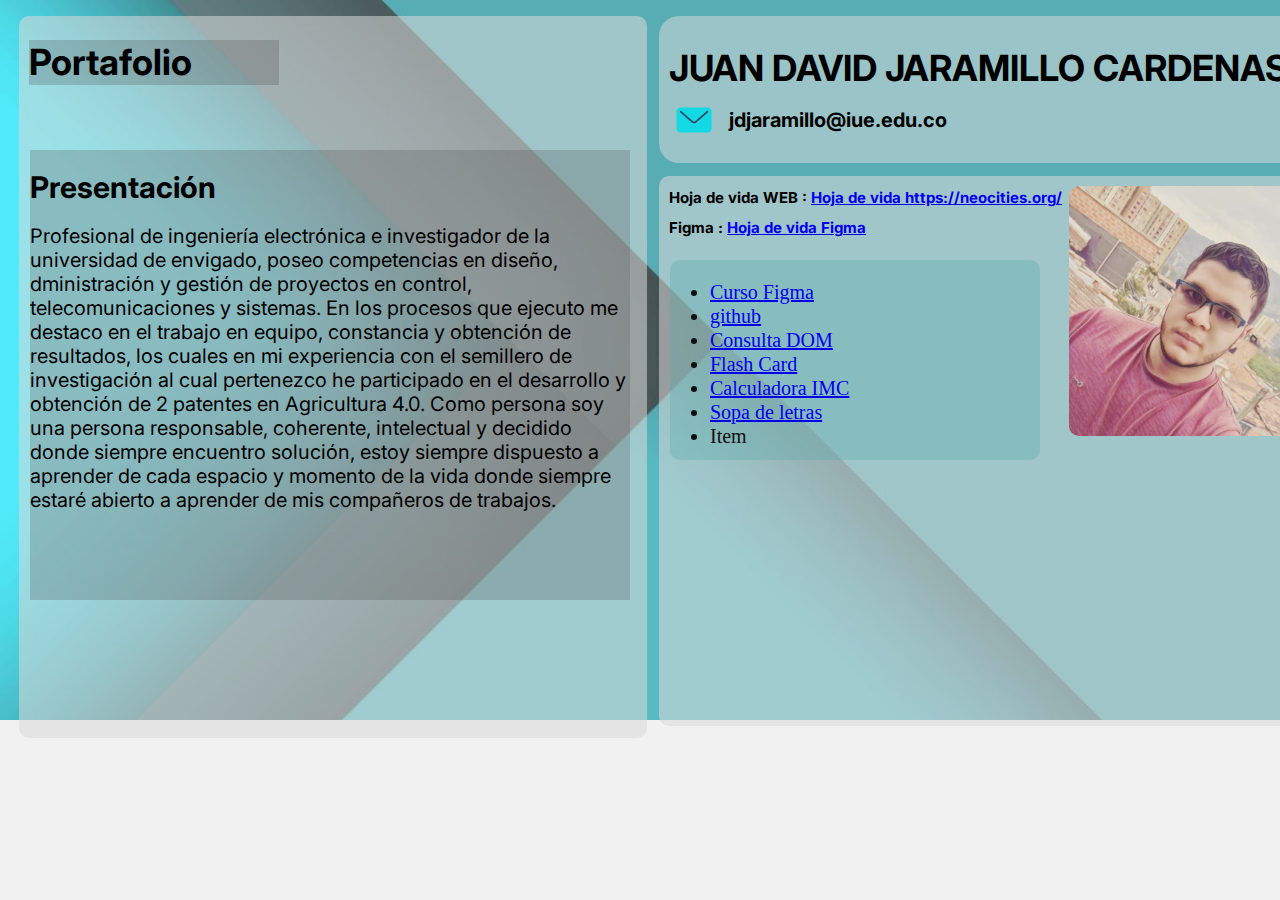
<file: Portafolio/index.html>
<!DOCTYPE html>
<html lang="es">
<head>
    <meta charset="UTF-8">
    <meta http-equiv="X-UA-Compatible" content="IE=edge">
    <meta name="viewport" content="width=device-width, initial-scale=1.0">
    <title>Portafolio programacion WEB</title>
    <link href="https://fonts.googleapis.com/css?family=Inter&display=swap" rel="stylesheet">
    <link rel="stylesheet" href="miestilo.css">

    <style></style>

</head>


<body>
    <header>
    <div class=e1_6><div  class="e1_3"></div>    
    <h2 class="name">JUAN DAVID JARAMILLO CARDENAS</h2>    
    <h2 class="email">jdjaramillo@iue.edu.co</h2> 
    <div  class="e1_12"></div>
    <div class=e1_23><div  class="e1_20"></div>   
    <h1 class="portafolio">Portafolio</h1>
    <div class=e1_24><div  class="e1_25"></div>   
    <div  class="e1_13"></div>    
    <h2 class="figma">Figma : <a href="https://www.figma.com/file/i66M0SvWdEKNmikKshBYuY/Untitled?node-id=2%3A2&t=QL0IXi4TgxvlBrW2-1" target="_blank"> Hoja de vida Figma</a> </h2>
    <h2 class="hoja_vida">Hoja de vida WEB : <a href="https://juan-jaramillo.neocities.org/hoja_de_vida/" target="_blank"> Hoja de vida https://neocities.org/</a></h2>
    
    <!-- _blank e spara abrir una nueva pestaña cuando den clip en el linl-->
    <!--<h2>Link de yootube: <a href="https://www.youtube.com/" target="_blank">youtube</a></h2>   --> 
    <!--<h2>Link de GPT <a href="https://chat.openai.com/chat" target="_blank">GPT</a></h2>-->
    </header>
    <section>
        <articule class="link_articule">
            <ul class="list">
                <li> <a href="https://www.youtube.com/watch?v=FoCNedUiVqU" target="_blank"> Curso Figma </a> </li>
                <li> <a href="https://github.com/Juandavid286289/WEB.git" target="_blank"> github </a></li>
                <li> <a href="https://juan-jaramillo.neocities.org/Consulta_1/" target="_blank"> Consulta DOM </a></li>
                <li><a  href="https://juan-jaramillo.neocities.org/Flash/" target="_blank"> Flash Card </a></li>
                <li><a  href="https://juan-jaramillo.neocities.org/Calculadora_IMC/" target="_blank"> Calculadora IMC </a></li>
                <li><a  href="https://juan-jaramillo.neocities.org/SopadeLetras/" target="_blank"> Sopa de letras </a></li>
                <li>Item</li>
            </ul>
        </articule>
        
    </section>
    <section class="presentacion">
        <h2>Presentación</h2>
        <p>
            Profesional de ingeniería electrónica e investigador de la universidad de envigado, poseo competencias en diseño,  dministración y gestión de proyectos en control, telecomunicaciones y sistemas. En los procesos que ejecuto me destaco en el trabajo en equipo, constancia y obtención de resultados, los cuales en mi experiencia con el semillero de investigación al cual pertenezco he participado en el desarrollo y obtención de 2 patentes en Agricultura 4.0. Como persona soy una persona responsable, coherente, intelectual y decidido donde siempre encuentro solución, estoy siempre dispuesto a aprender de cada espacio y momento de la vida donde siempre estaré abierto a aprender de mis compañeros de trabajos.
    </section>

</body>


</html>
</file>
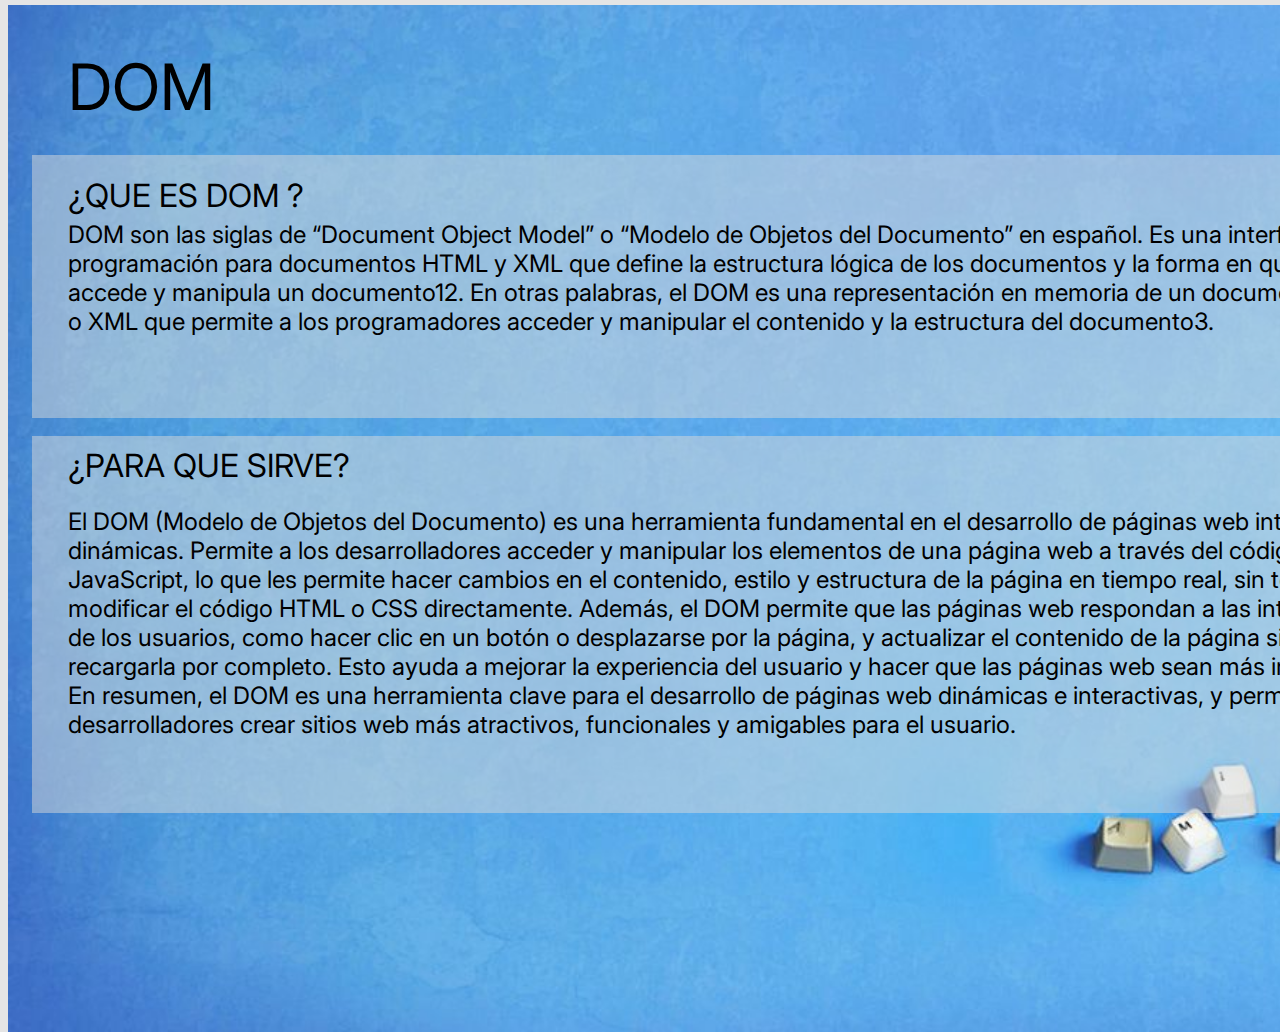
<file: Portafolio/Consulta_1/index.html>
<html lang="en">
          <head>
            <meta charset="utf-8">
          
            <title>Html Generated</title>
            <meta name="description" content="Figma htmlGenerator">
            <meta name="author" content="htmlGenerator">
            <link href="https://fonts.googleapis.com/css?family=Inter&display=swap" rel="stylesheet">

            <link rel="stylesheet" href="styles.css">
            
            <style>
              /*
                Figma Background for illustrative/preview purposes only.
                You can remove this style tag with no consequence
              */
              body {background: #E5E5E5; }
            </style>
          
          </head>
          
          <body>
            <div class=e1_2><div  class="e1_14"></div><div  class="e1_11"></div><div  class="e1_12"></div><span  class="e1_3">DOM</span><span  class="e1_4">¿QUE ES DOM ?</span><span  class="e1_8">DOM son las siglas de “Document Object Model” o “Modelo de Objetos del Documento” en español. Es una interfaz de programación para documentos HTML y XML que define la estructura lógica de los documentos y la forma en que se accede y manipula un documento12. En otras palabras, el DOM es una representación en memoria de un documento HTML o XML que permite a los programadores acceder y manipular el contenido y la estructura del documento3.</span><span  class="e1_9">¿PARA QUE SIRVE?</span><span  class="e1_10">El DOM (Modelo de Objetos del Documento) es una herramienta fundamental en el desarrollo de páginas web interactivas y dinámicas.
Permite a los desarrolladores acceder y manipular los elementos de una página web a través del código JavaScript, lo que les permite hacer cambios en el contenido, estilo y estructura de la página en tiempo real, sin tener que modificar el código HTML o CSS directamente.
Además, el DOM permite que las páginas web respondan a las interacciones de los usuarios, como hacer clic en un botón o desplazarse por la página, y actualizar el contenido de la página sin tener que recargarla por completo. Esto ayuda a mejorar la experiencia del usuario y hacer que las páginas web sean más interactivas.
En resumen, el DOM es una herramienta clave para el desarrollo de páginas web dinámicas e interactivas, y permite a los desarrolladores crear sitios web más atractivos, funcionales y amigables para el usuario.</span></div>
          </body>
          </html>
</file>
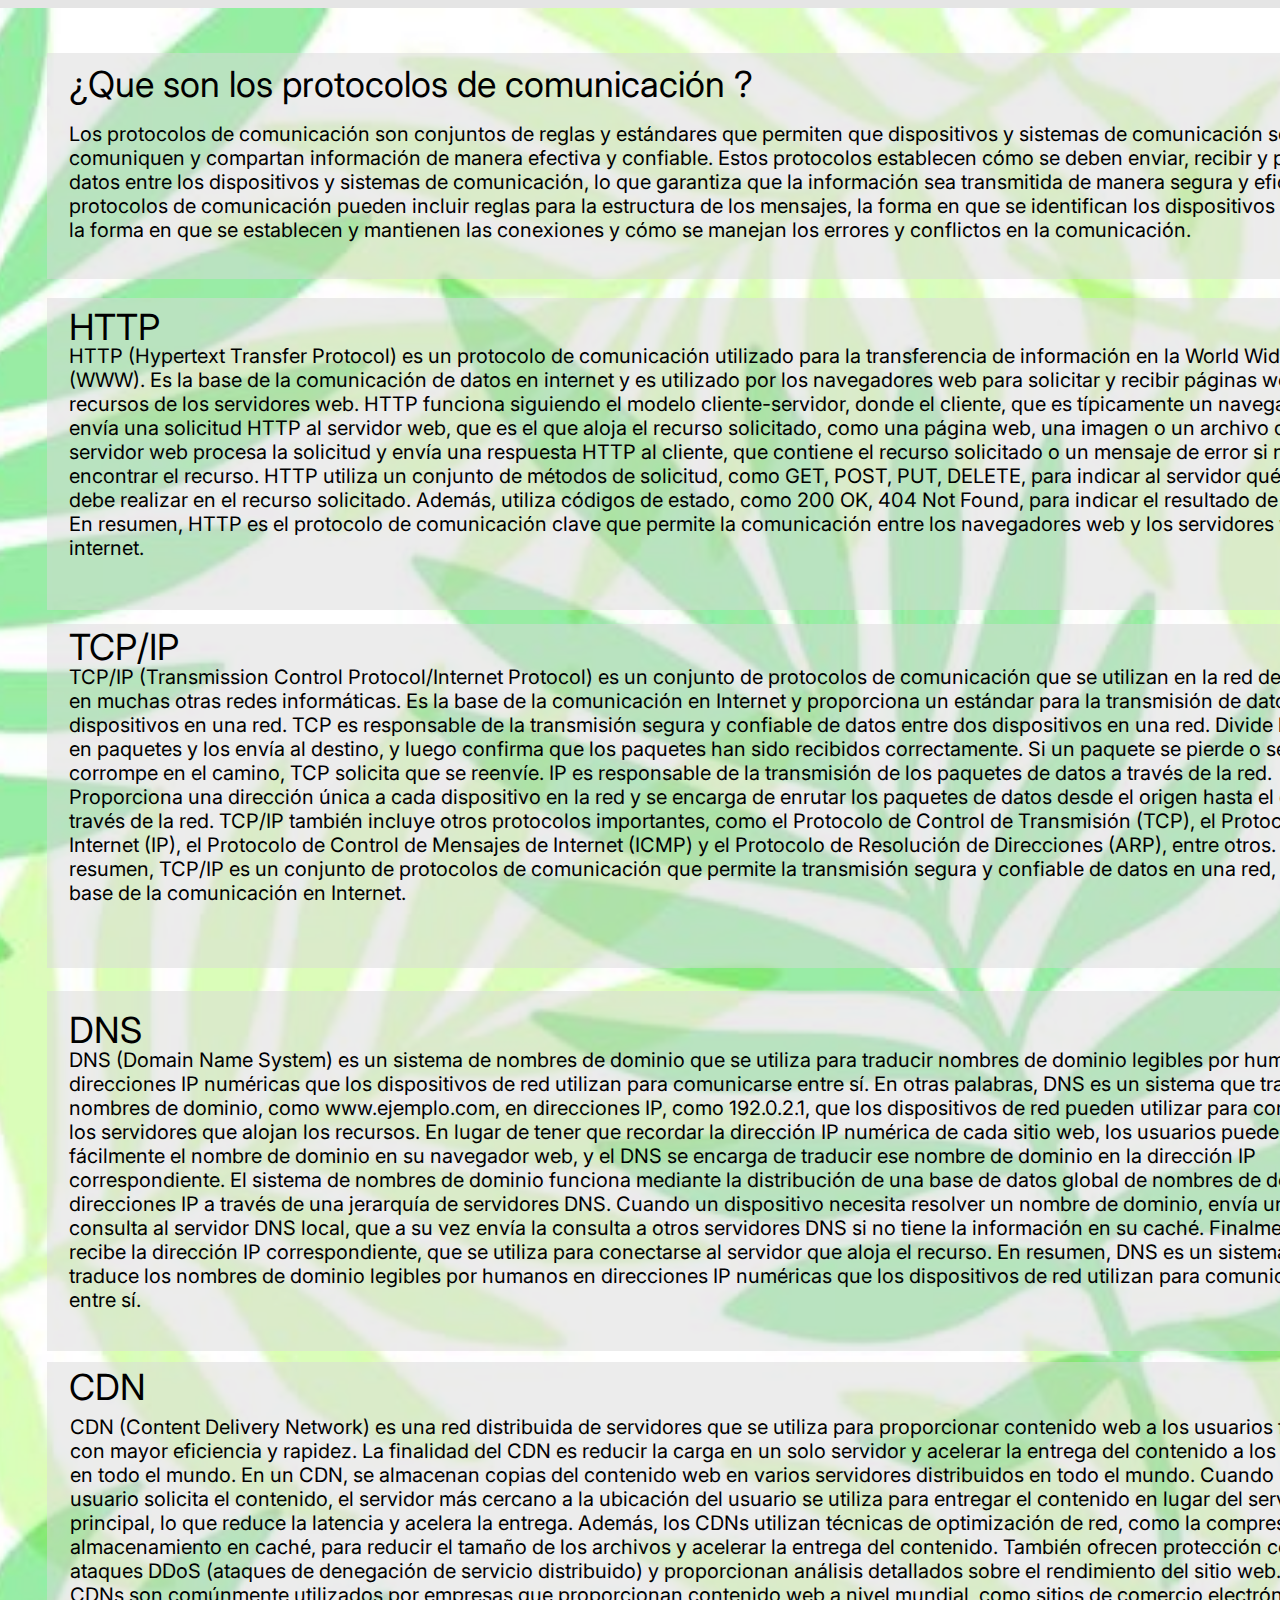
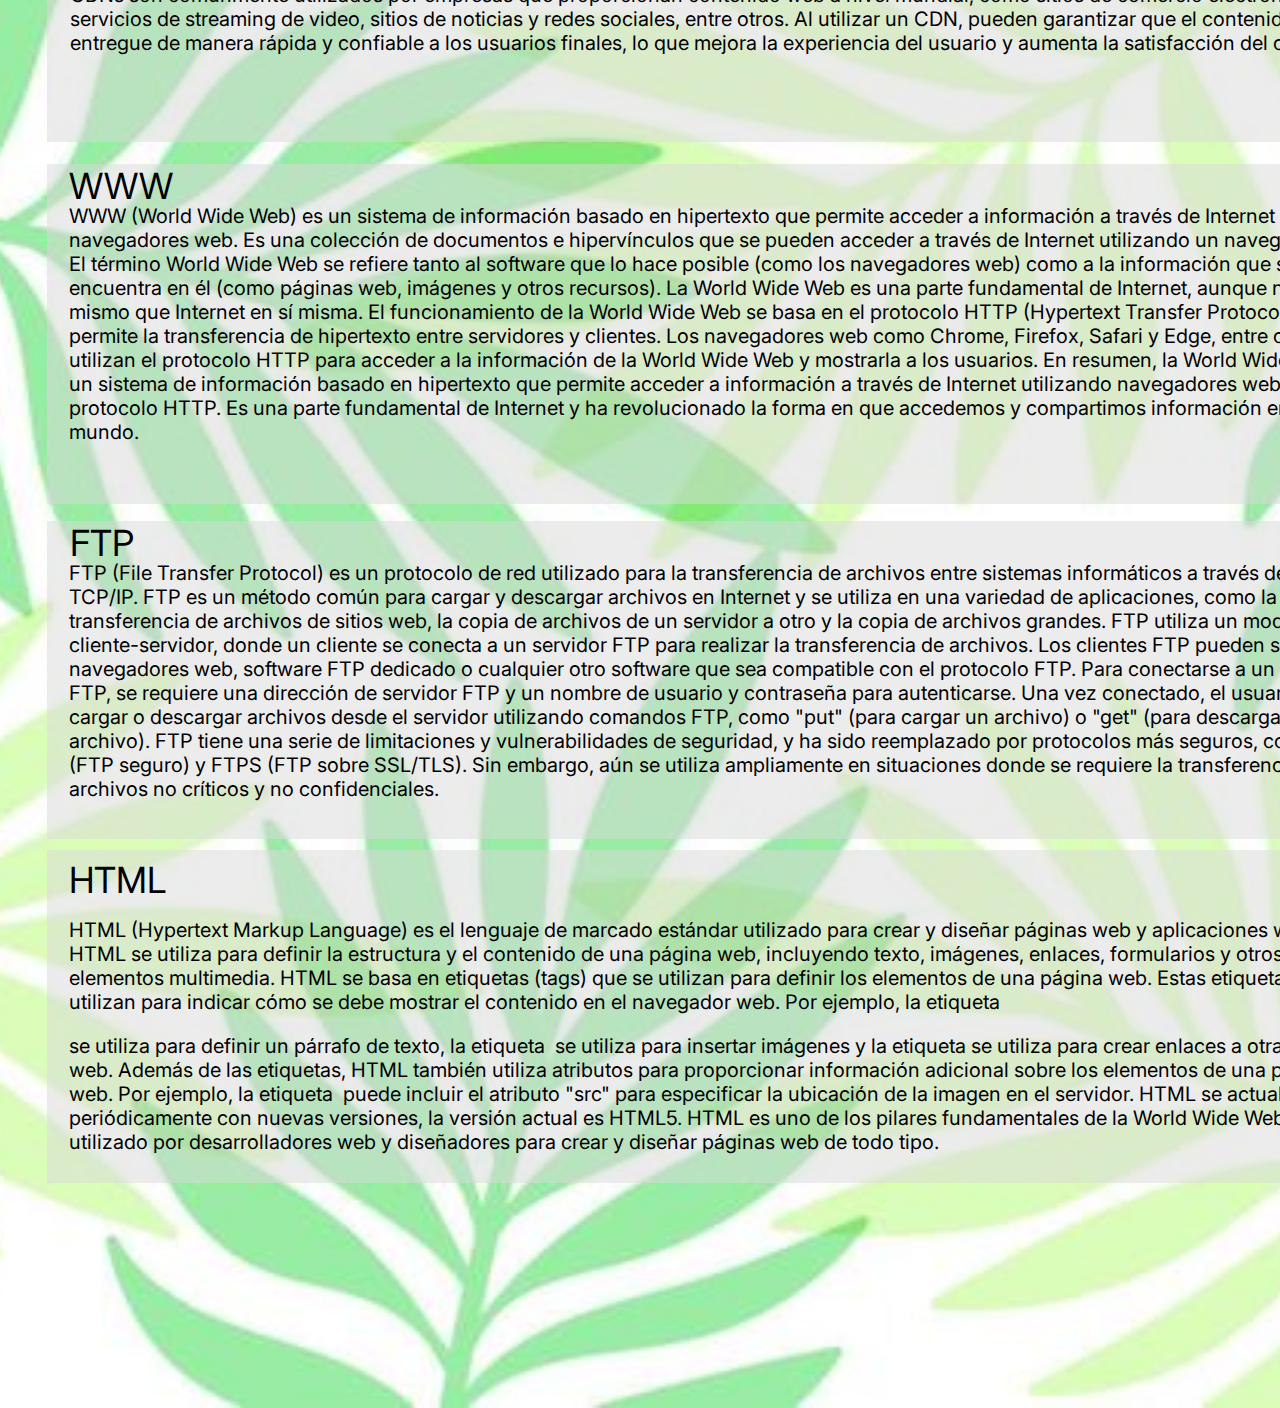
<file: Portafolio/Consulta_2/index.html>
<html lang="en">
          <head>
            <meta charset="utf-8">
          
            <title>Html Generated</title>
            <meta name="description" content="Figma htmlGenerator">
            <meta name="author" content="htmlGenerator">
            <link href="https://fonts.googleapis.com/css?family=Inter&display=swap" rel="stylesheet">

            <link rel="stylesheet" href="styles.css">
            
            <style>
              /*
                Figma Background for illustrative/preview purposes only.
                You can remove this style tag with no consequence
              */
              body {background: #E5E5E5; }
            </style>
          
          </head>
          
          <body>
            <div class=e1_2><div  class="e1_43"></div><div  class="e1_32"></div><div  class="e1_33"></div><div  class="e1_34"></div><div  class="e1_35"></div><div  class="e1_36"></div><div  class="e1_37"></div><div  class="e1_38"></div><div  class="e1_39"></div><div class=e1_23><div class=e1_24><span  class="e1_4">¿Que son los protocolos de comunicación ?</span><span  class="e1_5">Los protocolos de comunicación son conjuntos de reglas y estándares que permiten que dispositivos y sistemas de comunicación se comuniquen y compartan información de manera efectiva y confiable. Estos protocolos establecen cómo se deben enviar, recibir y procesar los datos entre los dispositivos y sistemas de comunicación, lo que garantiza que la información sea transmitida de manera segura y eficiente.
Los protocolos de comunicación pueden incluir reglas para la estructura de los mensajes, la forma en que se identifican los dispositivos y sistemas, la forma en que se establecen y mantienen las conexiones y cómo se manejan los errores y conflictos en la comunicación.</span></div><div class=e1_25><span  class="e1_8">HTTP</span><span  class="e1_9">HTTP (Hypertext Transfer Protocol) es un protocolo de comunicación utilizado para la transferencia de información en la World Wide Web (WWW). Es la base de la comunicación de datos en internet y es utilizado por los navegadores web para solicitar y recibir páginas web y otros recursos de los servidores web.
HTTP funciona siguiendo el modelo cliente-servidor, donde el cliente, que es típicamente un navegador web, envía una solicitud HTTP al servidor web, que es el que aloja el recurso solicitado, como una página web, una imagen o un archivo de audio. El servidor web procesa la solicitud y envía una respuesta HTTP al cliente, que contiene el recurso solicitado o un mensaje de error si no puede encontrar el recurso.
HTTP utiliza un conjunto de métodos de solicitud, como GET, POST, PUT, DELETE, para indicar al servidor qué acción se debe realizar en el recurso solicitado. Además, utiliza códigos de estado, como 200 OK, 404 Not Found, para indicar el resultado de la solicitud.
En resumen, HTTP es el protocolo de comunicación clave que permite la comunicación entre los navegadores web y los servidores web en internet.</span></div><div class=e1_26><span  class="e1_10">TCP/IP</span><span  class="e1_11">TCP/IP (Transmission Control Protocol/Internet Protocol) es un conjunto de protocolos de comunicación que se utilizan en la red de Internet y en muchas otras redes informáticas. Es la base de la comunicación en Internet y proporciona un estándar para la transmisión de datos entre dispositivos en una red.
TCP es responsable de la transmisión segura y confiable de datos entre dos dispositivos en una red. Divide los datos en paquetes y los envía al destino, y luego confirma que los paquetes han sido recibidos correctamente. Si un paquete se pierde o se corrompe en el camino, TCP solicita que se reenvíe.
IP es responsable de la transmisión de los paquetes de datos a través de la red. Proporciona una dirección única a cada dispositivo en la red y se encarga de enrutar los paquetes de datos desde el origen hasta el destino a través de la red.
TCP/IP también incluye otros protocolos importantes, como el Protocolo de Control de Transmisión (TCP), el Protocolo de Internet (IP), el Protocolo de Control de Mensajes de Internet (ICMP) y el Protocolo de Resolución de Direcciones (ARP), entre otros.
En resumen, TCP/IP es un conjunto de protocolos de comunicación que permite la transmisión segura y confiable de datos en una red, y es la base de la comunicación en Internet.</span></div><div class=e1_27><span  class="e1_12">DNS</span><span  class="e1_13">DNS (Domain Name System) es un sistema de nombres de dominio que se utiliza para traducir nombres de dominio legibles por humanos en direcciones IP numéricas que los dispositivos de red utilizan para comunicarse entre sí. En otras palabras, DNS es un sistema que traduce los nombres de dominio, como www.ejemplo.com, en direcciones IP, como 192.0.2.1, que los dispositivos de red pueden utilizar para conectarse a los servidores que alojan los recursos.
En lugar de tener que recordar la dirección IP numérica de cada sitio web, los usuarios pueden ingresar fácilmente el nombre de dominio en su navegador web, y el DNS se encarga de traducir ese nombre de dominio en la dirección IP correspondiente.
El sistema de nombres de dominio funciona mediante la distribución de una base de datos global de nombres de dominio y direcciones IP a través de una jerarquía de servidores DNS. Cuando un dispositivo necesita resolver un nombre de dominio, envía una consulta al servidor DNS local, que a su vez envía la consulta a otros servidores DNS si no tiene la información en su caché. Finalmente, se recibe la dirección IP correspondiente, que se utiliza para conectarse al servidor que aloja el recurso.
En resumen, DNS es un sistema que traduce los nombres de dominio legibles por humanos en direcciones IP numéricas que los dispositivos de red utilizan para comunicarse entre sí.</span></div><div class=e1_28><span  class="e1_14">CDN</span><span  class="e1_15">CDN (Content Delivery Network) es una red distribuida de servidores que se utiliza para proporcionar contenido web a los usuarios finales con mayor eficiencia y rapidez. La finalidad del CDN es reducir la carga en un solo servidor y acelerar la entrega del contenido a los usuarios en todo el mundo.
En un CDN, se almacenan copias del contenido web en varios servidores distribuidos en todo el mundo. Cuando un usuario solicita el contenido, el servidor más cercano a la ubicación del usuario se utiliza para entregar el contenido en lugar del servidor principal, lo que reduce la latencia y acelera la entrega.
Además, los CDNs utilizan técnicas de optimización de red, como la compresión y el almacenamiento en caché, para reducir el tamaño de los archivos y acelerar la entrega del contenido. También ofrecen protección contra ataques DDoS (ataques de denegación de servicio distribuido) y proporcionan análisis detallados sobre el rendimiento del sitio web.
Los CDNs son comúnmente utilizados por empresas que proporcionan contenido web a nivel mundial, como sitios de comercio electrónico, servicios de streaming de video, sitios de noticias y redes sociales, entre otros. Al utilizar un CDN, pueden garantizar que el contenido se entregue de manera rápida y confiable a los usuarios finales, lo que mejora la experiencia del usuario y aumenta la satisfacción del cliente.</span></div><div class=e1_29><span  class="e1_16">WWW</span><span  class="e1_17">WWW (World Wide Web) es un sistema de información basado en hipertexto que permite acceder a información a través de Internet utilizando navegadores web. Es una colección de documentos e hipervínculos que se pueden acceder a través de Internet utilizando un navegador web.
El término World Wide Web se refiere tanto al software que lo hace posible (como los navegadores web) como a la información que se encuentra en él (como páginas web, imágenes y otros recursos). La World Wide Web es una parte fundamental de Internet, aunque no es lo mismo que Internet en sí misma.
El funcionamiento de la World Wide Web se basa en el protocolo HTTP (Hypertext Transfer Protocol), que permite la transferencia de hipertexto entre servidores y clientes. Los navegadores web como Chrome, Firefox, Safari y Edge, entre otros, utilizan el protocolo HTTP para acceder a la información de la World Wide Web y mostrarla a los usuarios.
En resumen, la World Wide Web es un sistema de información basado en hipertexto que permite acceder a información a través de Internet utilizando navegadores web y el protocolo HTTP. Es una parte fundamental de Internet y ha revolucionado la forma en que accedemos y compartimos información en todo el mundo.</span></div><div class=e1_30><span  class="e1_18">FTP</span><span  class="e1_19">FTP (File Transfer Protocol) es un protocolo de red utilizado para la transferencia de archivos entre sistemas informáticos a través de una red TCP/IP. FTP es un método común para cargar y descargar archivos en Internet y se utiliza en una variedad de aplicaciones, como la transferencia de archivos de sitios web, la copia de archivos de un servidor a otro y la copia de archivos grandes.
FTP utiliza un modelo cliente-servidor, donde un cliente se conecta a un servidor FTP para realizar la transferencia de archivos. Los clientes FTP pueden ser navegadores web, software FTP dedicado o cualquier otro software que sea compatible con el protocolo FTP.
Para conectarse a un servidor FTP, se requiere una dirección de servidor FTP y un nombre de usuario y contraseña para autenticarse. Una vez conectado, el usuario puede cargar o descargar archivos desde el servidor utilizando comandos FTP, como "put" (para cargar un archivo) o "get" (para descargar un archivo).
FTP tiene una serie de limitaciones y vulnerabilidades de seguridad, y ha sido reemplazado por protocolos más seguros, como SFTP (FTP seguro) y FTPS (FTP sobre SSL/TLS). Sin embargo, aún se utiliza ampliamente en situaciones donde se requiere la transferencia de archivos no críticos y no confidenciales.</span></div><div class=e1_31><span  class="e1_20">HTML</span><span  class="e1_21">HTML (Hypertext Markup Language) es el lenguaje de marcado estándar utilizado para crear y diseñar páginas web y aplicaciones web. HTML se utiliza para definir la estructura y el contenido de una página web, incluyendo texto, imágenes, enlaces, formularios y otros elementos multimedia.
HTML se basa en etiquetas (tags) que se utilizan para definir los elementos de una página web. Estas etiquetas se utilizan para indicar cómo se debe mostrar el contenido en el navegador web. Por ejemplo, la etiqueta <p> se utiliza para definir un párrafo de texto, la etiqueta <img> se utiliza para insertar imágenes y la etiqueta <a> se utiliza para crear enlaces a otras páginas web.
Además de las etiquetas, HTML también utiliza atributos para proporcionar información adicional sobre los elementos de una página web. Por ejemplo, la etiqueta <img> puede incluir el atributo "src" para especificar la ubicación de la imagen en el servidor.
HTML se actualiza periódicamente con nuevas versiones, la versión actual es HTML5. HTML es uno de los pilares fundamentales de la World Wide Web y es utilizado por desarrolladores web y diseñadores para crear y diseñar páginas web de todo tipo.</span></div></div></div>
          </body>
          </html>
</file>
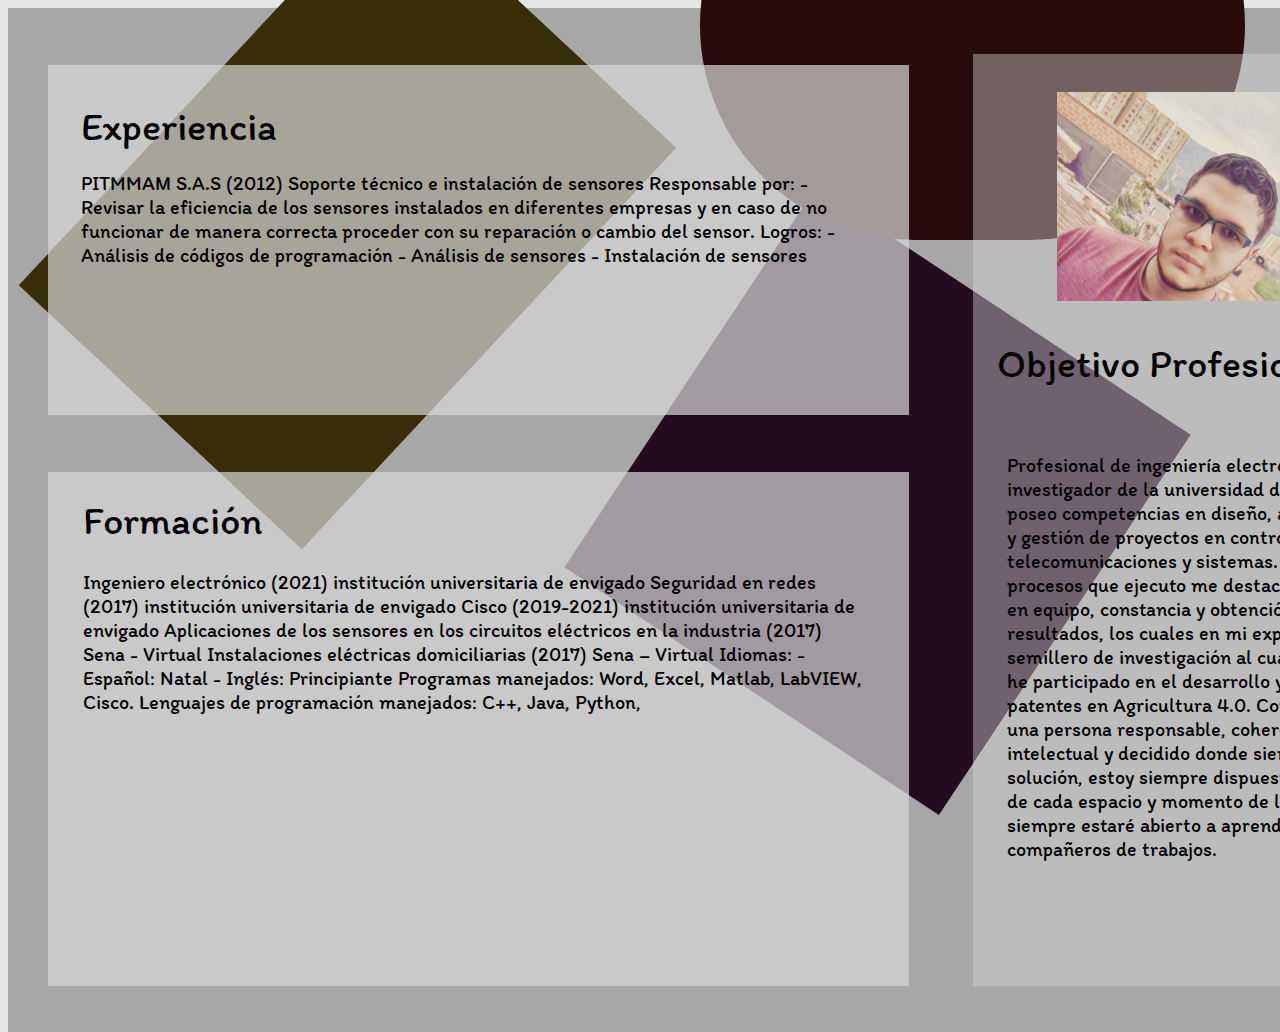
<file: Portafolio/hoja_de_vida/index.html>
<html lang="es">

<head>
  <meta charset="utf-8">

  <title>Html Generated</title>
  <meta name="description" content="Figma htmlGenerator">
  <meta name="author" content="htmlGenerator">
  <link href="https://fonts.googleapis.com/css?family=Itim&display=swap" rel="stylesheet">

  <link rel="stylesheet" href="styles.css">

  <style>
    /*
                Figma Background for illustrative/preview purposes only.
                You can remove this style tag with no consequence
              */
    body {
      background: #E5E5E5;
    }
  </style>

</head>

<body>
  <div class=e2_2>
    <div class="e4_15"></div>
    <div class="e4_12"></div>
    <div class="e4_16"></div>
    <div class=e2_6>
      <div class="e2_3"></div><span class="e2_4">Objetivo Profesional</span><span class="e2_5">Profesional de ingeniería
        electrónica e investigador de la universidad de envigado, poseo
        competencias en diseño, administración y gestión de proyectos en control, telecomunicaciones y
        sistemas. En los procesos que ejecuto me destaco en el trabajo en equipo, constancia y
        obtención de resultados, los cuales en mi experiencia con el semillero de investigación al cual
        pertenezco he participado en el desarrollo y obtención de 2 patentes en Agricultura 4.0.
        Como persona soy una persona responsable, coherente, intelectual y decidido donde siempre
        encuentro solución, estoy siempre dispuesto a aprender de cada espacio y momento de la vida
        donde siempre estaré abierto a aprender de mis compañeros de trabajos.</span>
      <div class="e2_7"></div>
    </div>
    <div class=e4_7>
      <div class="e4_2"></div><span class="e4_4">Experiencia</span><span class="e4_5">PITMMAM S.A.S (2012)
        Soporte técnico e instalación de sensores
        Responsable por:
        - Revisar la eficiencia de los sensores instalados en diferentes empresas y en caso de
        no funcionar de manera correcta proceder con su reparación o cambio del sensor.
        Logros:
        - Análisis de códigos de programación
        - Análisis de sensores
        - Instalación de sensores</span>
    </div>
    <div class=e4_11>
      <div class="e4_6"></div><span class="e4_8">Formación</span><span class="e4_10">Ingeniero electrónico (2021)
        institución universitaria de envigado
        Seguridad en redes (2017)
        institución universitaria de envigado
        Cisco (2019-2021)
        institución universitaria de envigado
        Aplicaciones de los sensores en los circuitos eléctricos en la industria (2017)
        Sena - Virtual
        Instalaciones eléctricas domiciliarias (2017)
        Sena – Virtual

        Idiomas:
        - Español: Natal
        - Inglés: Principiante
        Programas manejados: Word, Excel, Matlab, LabVIEW, Cisco.
        Lenguajes de programación manejados: C++, Java, Python,</span>
    </div>
  </div>
</body>

</html>
</file>
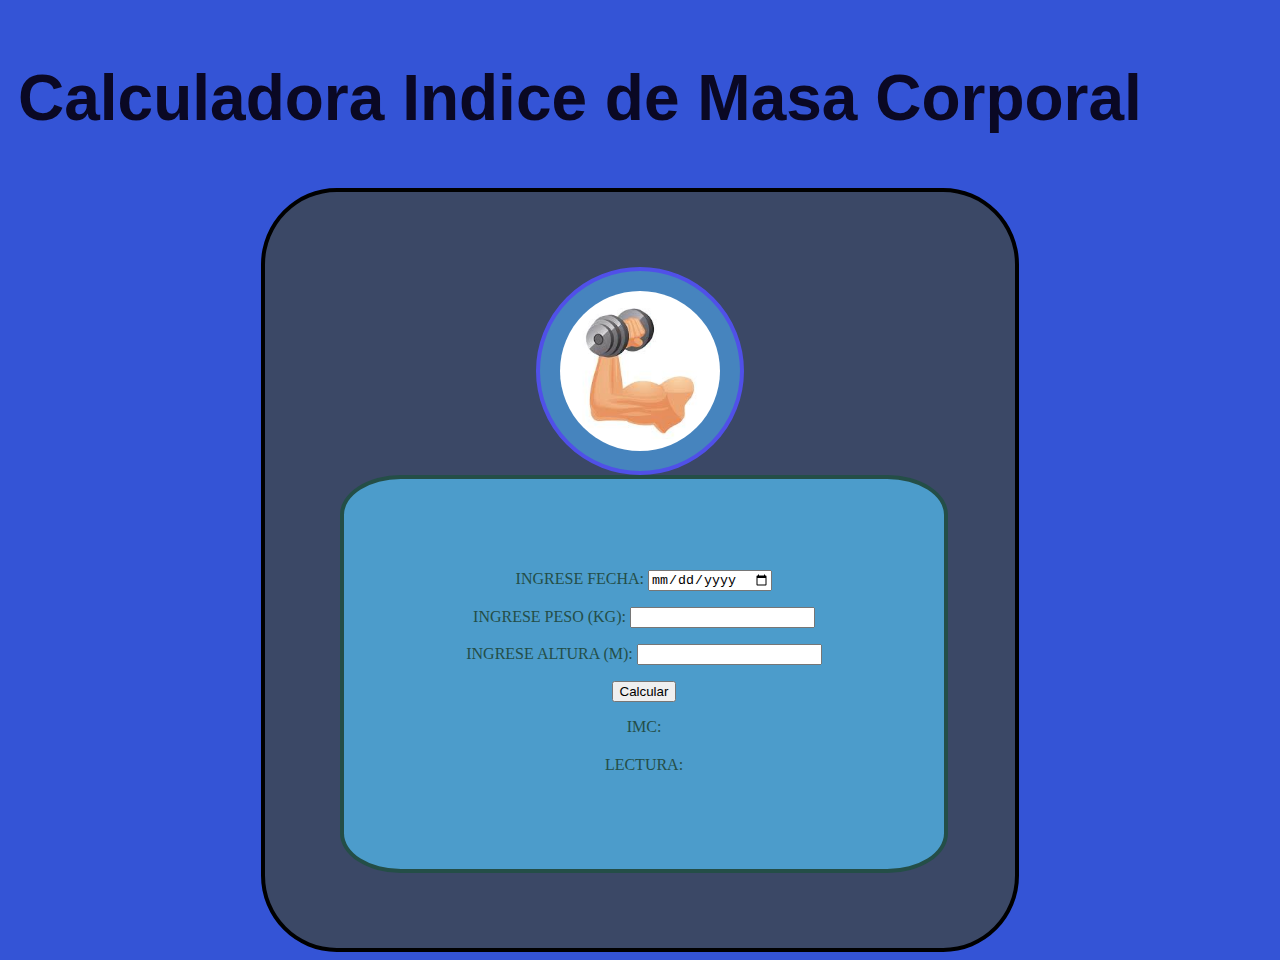
<file: Portafolio/Calculadora IMC/Index_Imc.html>
<!DOCTYPE html>
<html lang="es">
  <head>
    <meta charset="UTF-8" />
    <meta http-equiv="X-UA-Compatible" content="IE=edge" />
    <meta name="viewport" content="width=device-width, initial-scale=1.0" />
    
    <link rel="stylesheet" href="Calculadora.css" />
    <span class="span"><h1>Calculadora Indice de Masa Corporal</h1></span>
  </head>
  
    
  <body>
    <div class="contenedor">
      
    <img class="imagen"
      src="[data-uri]"
      alt="iconoimc"
    />
<div class="inputs">
    
    <p>Ingrese Fecha: <input type="date" id="fecha" /></p>
    <p>Ingrese peso (kg): <input type="text" id="kg" /></p>
    <p>Ingrese Altura (m): <input type="text" id="m" /></p>
    <button id="calcula">Calcular</button>
    <p>IMC: <h2 id="imc"></h2></p>
    <p>Lectura: <h2 id="lectura"></h2></p>
</div>
</div>

    <script type="text/javascript">
      calc = document.getElementById("calcula");
      kg = document.getElementById("kg");
      m = document.getElementById("m");
      imc = document.getElementById("imc");
      lectura = document.getElementById("lectura");

      calc.onclick = function () {
        if (kg.value != "" && m.value != "") {
          imcx = kg.value / (m.value * m.value);
          imc.innerHTML = imcx;
          console.log(imcx);

          if (imcx < 18.5) {
            lectura.innerHTML =
              "Su Peso Es inferior al normal Consulte a su nutricionista";
          } else if (imcx >= 18.5 && imcx <= 24.9) {
            lectura.innerHTML = " Su Es Peso Normal";
          } else if (imcx >= 25 && imcx <= 29.9) {
            lectura.innerHTML =
              "Peso Superior al Normal regula tu alimentación";
          } else if (imcx >= 30 && imcx <= 39.9) {
            lectura.innerHTML = "Obesidad Consulte a su nutricionista";
          } else if (imcx > 40) {
            lectura.innerHTML = "Extrema Obesidad Consulte a su nutricionista";
          }
        } else {
          alert("Señor Usuario Debes ingresar tu peso en kg y su altura en m.");
        }
      };
    </script>
  </body>
</html>
</file>
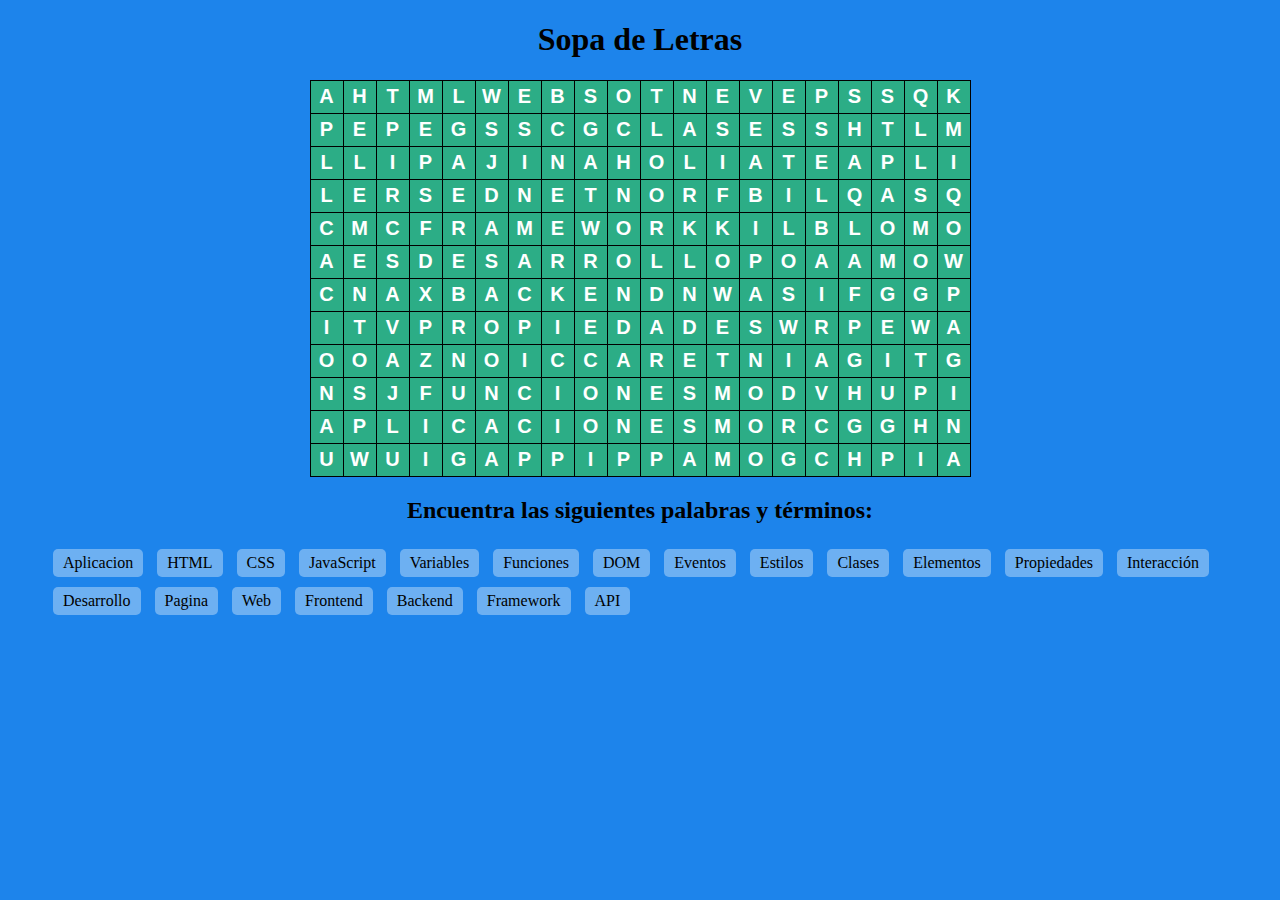
<file: Portafolio/SopadeLetras/sopaletras.html>
<!DOCTYPE html>
<html lang="es">
  <head>
    <meta charset="UTF-8"/>
    <meta http-equiv="X-UA-Compstible" content="IE=edge"/>
    <meta name="viewport" content="width=device.width, initial-scal">
    <title>Sopa de Letras</title>
    <link rel="stylesheet" href="sopaletras.css">
    <style>
      table {
        border-collapse: collapse;
      }
      
      td {
        width: 30px;
        height: 30px;
        border: 1px solid #000;
        text-align: center;
        font-weight: bold;
        font-family: Arial, sans-serif;
      }
    </style>
  </head>
  <body class="fondo">
    <h1>Sopa de Letras</h1>
    
    <table class="sopa">
      <tr>
        <td class="word">A</td>
        <td class="word">H</td>
        <td class="word">T</td>
        <td class="word">M</td>
        <td class="word">L</td>
        <td class="word">W</td>
        <td class="word">E</td>
        <td class="word">B</td>
        <td class="word">S</td>
        <td class="word">O</td>
        <td class="word">T</td>
        <td class="word">N</td>
        <td class="word">E</td>
        <td class="word">V</td>
        <td class="word">E</td>
        <td class="word">P</td>
        <td class="word">S</td>
        <td class="word">S</td>
        <td class="word">Q</td>
        <td class="word">K</td>
      </tr>
      <tr>
        <td class="word">P</td>
        <td class="word">E</td>
        <td class="word">P</td>
        <td class="word">E</td>
        <td class="word">G</td>
        <td class="word">S</td>
        <td class="word">S</td>
        <td class="word">C</td>
        <td class="word">G</td>
        <td class="word">C</td>
        <td class="word">L</td>
        <td class="word">A</td>
        <td class="word">S</td>
        <td class="word">E</td>
        <td class="word">S</td>
        <td class="word">S</td>
        <td class="word">H</td>
        <td class="word">T</td>
        <td class="word">L</td>
        <td class="word">M</td>
      </tr>
      <tr>
        <td class="word">L</td>
        <td class="word">L</td>
        <td class="word">I</td>
        <td class="word">P</td>
        <td class="word">A</td>
        <td class="word">J</td>
        <td class="word">I</td>
        <td class="word">N</td>
        <td class="word">A</td>
        <td class="word">H</td>
        <td class="word">O</td>
        <td class="word">L</td>
        <td class="word">I</td>
        <td class="word">A</td>
        <td class="word">T</td>
        <td class="word">E</td>
        <td class="word">A</td>
        <td class="word">P</td>
        <td class="word">L</td>
        <td class="word">I</td>
      </tr>
      <tr>
        <td class="word">L</td>
        <td class="word">E</td>
        <td class="word">R</td>
        <td class="word">S</td>
        <td class="word">E</td>
        <td class="word">D</td>
        <td class="word">N</td>
        <td class="word">E</td>
        <td class="word">T</td>
        <td class="word">N</td>
        <td class="word">O</td>
        <td class="word">R</td>
        <td class="word">F</td>
        <td class="word">B</td>
        <td class="word">I</td>
        <td class="word">L</td>
        <td class="word">Q</td>
        <td class="word">A</td>
        <td class="word">S</td>
        <td class="word">Q</td>
      </tr>
      <tr>
        <td class="word">C</td>
        <td class="word">M</td>
        <td class="word">C</td>
        <td class="word">F</td>
        <td class="word">R</td>
        <td class="word">A</td>
        <td class="word">M</td>
        <td class="word">E</td>
        <td class="word">W</td>
        <td class="word">O</td>
        <td class="word">R</td>
        <td class="word">K</td>
        <td class="word">K</td>
        <td class="word">I</td>
        <td class="word">L</td>
        <td class="word">B</td>
        <td class="word">L</td>
        <td class="word">O</td>
        <td class="word">M</td>
        <td class="word">O</td>
      </tr>
      <tr>
        <td class="word">A</td>
        <td class="word">E</td>
        <td class="word">S</td>
        <td class="word">D</td>
        <td class="word">E</td>
        <td class="word">S</td>
        <td class="word">A</td>
        <td class="word">R</td>
        <td class="word">R</td>
        <td class="word">O</td>
        <td class="word">L</td>
        <td class="word">L</td>
        <td class="word">O</td>
        <td class="word">P</td>
        <td class="word">O</td>
        <td class="word">A</td>
        <td class="word">A</td>
        <td class="word">M</td>
        <td class="word">O</td>
        <td class="word">W</td>
      </tr>
      <tr>
        <td class="word">C</td>
        <td class="word">N</td>
        <td class="word">A</td>
        <td class="word">X</td>
        <td class="word">B</td>
        <td class="word">A</td>
        <td class="word">C</td>
        <td class="word">K</td>
        <td class="word">E</td>
        <td class="word">N</td>
        <td class="word">D</td>
        <td class="word">N</td>
        <td class="word">W</td>
        <td class="word">A</td>
        <td class="word">S</td>
        <td class="word">I</td>
        <td class="word">F</td>
        <td class="word">G</td>
        <td class="word">G</td>
        <td class="word">P</td>
      </tr>
      <tr>
        <td class="word">I</td>
        <td class="word">T</td>
        <td class="word">V</td>
        <td class="word">P</td>
        <td class="word">R</td>
        <td class="word">O</td>
        <td class="word">P</td>
        <td class="word">I</td>
        <td class="word">E</td>
        <td class="word">D</td>
        <td class="word">A</td>
        <td class="word">D</td>
        <td class="word">E</td>
        <td class="word">S</td>
        <td class="word">W</td>
        <td class="word">R</td>
        <td class="word">P</td>
        <td class="word">E</td>
        <td class="word">W</td>
        <td class="word">A</td>
      </tr>
      <tr>
        <td class="word">O</td>
        <td class="word">O</td>
        <td class="word">A</td>
        <td class="word">Z</td>
        <td class="word">N</td>
        <td class="word">O</td>
        <td class="word">I</td>
        <td class="word">C</td>
        <td class="word">C</td>
        <td class="word">A</td>
        <td class="word">R</td>
        <td class="word">E</td>
        <td class="word">T</td>
        <td class="word">N</td>
        <td class="word">I</td>
        <td class="word">A</td>
        <td class="word">G</td>
        <td class="word">I</td>
        <td class="word">T</td>
        <td class="word">G</td>
      </tr>
      <tr>
        <td class="word">N</td>
        <td class="word">S</td>
        <td class="word">J</td>
        <td class="word">F</td>
        <td class="word">U</td>
        <td class="word">N</td>
        <td class="word">C</td>
        <td class="word">I</td>
        <td class="word">O</td>
        <td class="word">N</td>
        <td class="word">E</td>
        <td class="word">S</td>
        <td class="word">M</td>
        <td class="word">O</td>
        <td class="word">D</td>
        <td class="word">V</td>
        <td class="word">H</td>
        <td class="word">U</td>
        <td class="word">P</td>
        <td class="word">I</td>
      </tr>
      <tr>
        <td class="word">A</td>
        <td class="word">P</td>
        <td class="word">L</td>
        <td class="word">I</td>
        <td class="word">C</td>
        <td class="word">A</td>
        <td class="word">C</td>
        <td class="word">I</td>
        <td class="word">O</td>
        <td class="word">N</td>
        <td class="word">E</td>
        <td class="word">S</td>
        <td class="word">M</td>
        <td class="word">O</td>
        <td class="word">R</td>
        <td class="word">C</td>
        <td class="word">G</td>
        <td class="word">G</td>
        <td class="word">H</td>
        <td class="word">N</td>
      </tr>
      <tr>
        <td class="word">U</td>
        <td class="word">W</td>
        <td class="word">U</td>
        <td class="word">I</td>
        <td class="word">G</td>
        <td class="word">A</td>
        <td class="word">P</td>
        <td class="word">P</td>
        <td class="word">I</td>
        <td class="word">P</td>
        <td class="word">P</td>
        <td class="word">A</td>
        <td class="word">M</td>
        <td class="word">O</td>
        <td class="word">G</td>
        <td class="word">C</td>
        <td class="word">H</td>
        <td class="word">P</td>
        <td class="word">I</td>
        <td class="word">A</td>
      </tr>
    </table>
    
    <h2>Encuentra las siguientes palabras y términos:</h2>
    <ul>
      <li class="word">Aplicacion</li>
      <li class="word">HTML</li>
      <li class="word">CSS</li>
      <li class="word">JavaScript</li>
      <li class="word">Variables</li>
      <li class="word">Funciones</li>
      <li class="word">DOM</li>
      <li class="word">Eventos</li>
      <li class="word">Estilos</li>
      <li class="word">Clases</li>
      <li class="word">Elementos</li>
      <li class="word">Propiedades</li>
      <li class="word">Interacción</li>
      <li class="word">Desarrollo</li>
      <li class="word">Pagina</li>
      <li class="word">Web</li>
      <li class="word">Frontend</li>
      <li class="word">Backend</li>
      <li class="word">Framework</li>
      <li class="word">API</li>
    </ul>
    <script src="sopaletras.js"></script>
  </body>
</html>
</file>
<file: Portafolio/miestilo.css>
body {
    background-image:url(images/fondo.png);
    background-repeat:no-repeat;
    background-size:cover;
}

.e1_6 { 
	width:670px;
	height:147px;
	position:absolute;
	left:659px;
	top:16px;
}
.e1_3 { 
	background-color:rgba(217, 217, 217, 0.511);
	width:670px;
	height:147px;
	position:absolute;
	left:0px;
	top:0px;
    border-radius: 20px;
}

.name{ 
	color:rgba(0, 0, 0, 1);
	width:631.046630859375px;
	height:28.21875px;
	position:absolute;
	left:10px;
	top:0px;
	font-family:Inter;
	text-align:left;
	font-size:36px;
	letter-spacing:0;
}


.email { 
	color:rgba(0, 0, 0, 1);
	width:212px;
	height:24px;
	position:absolute;
	left:70px;
	top:75px;
	font-family:Inter;
	text-align:left;
	font-size:20px;
	letter-spacing:0;
}

.e1_12 { 
	width:40px;
	height:40px;
	position:absolute;
	left:15px;
	top: 84px;
	background-image:url(images/correo.png);
	background-repeat:no-repeat;
	background-size:cover;	
}

.e1_23 { 
	width:628px;
	height:722px;
	position:absolute;
	left: -640px;
	top:0px;
}
.e1_20 { 
	background-color:rgba(217, 217, 217, 0.558);
	width:628px;
	height:722px;
	position:absolute;
	left:0px;
	top:0px;
	border-radius: 10px;
}

.portafolio{ 
    position:absolute;
	color:rgba(0, 0, 0, 1);
	width:250px;
	height:45px;
	
	left:10px;
	top:0px;
	font-family:Inter;
	font-style: left;
	font-size:36px;

    color:rgba(0, 0, 0, 1);
    background-color: rgba(73, 75, 75, 0.242);
}
.presentacion{
    position: absolute;
    width: 600px;
    height: 450px;
    left: 30px;
    top: 150px;

    font-family:Inter;
    font-style: left;
    font-weight: 400;
    font-size: 20px;
    line-height: 24px;

    color:rgba(0, 0, 0, 1);
    background-color: rgba(73, 75, 75, 0.242);
}



.imagen{
    position: absolute;
    width: 400px;
    height: 400px;
    left: 800px;
    top: 20px;
}



.e1_24 { 
	width:670px;
	height:550px;
	position:absolute;
	left: 640px;
	top: 160px;
}
.e1_25 { 
	background-color:rgba(217, 217, 217, 0.558);
	width:670px;
	height:550px;
	position:absolute;
	left:0px;
	top:0px;
	border-radius: 10px;
}

.figma{ 
    position:absolute;
	color:rgba(0, 0, 0, 1);
	width:400px;
	height:28.21875px;
	
	left:10px;
	top:30px;
	font-family:Inter;
	font-style: left;
	font-size:15px;

    color:rgba(0, 0, 0, 1);
}

.hoja_vida{ 
    position:absolute;
	color:rgba(0, 0, 0, 1);
	width:400px;
	height:28.21875px;
	
	left:10px;
	top:0px;
	font-family:Inter;
	font-style: left;
	font-size:15px;

    color:rgba(0, 0, 0, 1);
}

.e1_13 { 
	width:250px;
	height:250px;
	position:absolute;
	left:410px;
	top:10px;
	background-image:url(images/foto_1.png);
	background-repeat:no-repeat;
	background-size:cover;	
	border-radius: 10px;
}
.link_articule{
    position: absolute;
    width: 370px;
    height: 200px;
    left: 670px;
    top: 260px;

    font-family: 'Itim';
    font-style: Inter;
    font-weight: 400;
    font-size: 20px;
    line-height: 24px;

    color: #0f0f0f;
    background-color: rgba(88, 173, 173, 0.337);
	border-radius: 10px;

}


body {
    background-color: #56555515;
  }
</file>
<file: Portafolio/Consulta_1/styles.css>
.1_2 { 
	overflow:hidden;
}.e1_2 { 
	background-color:rgba(255, 255, 255, 1);
	width:1440px;
	height:1024px;
	position:absolute;
}.e1_14 { 
	width:1440px;
	height:1027px;
	position:absolute;
	left:0px;
	top:-3px;
	background-image:url(images/image_1.png);
	background-repeat:no-repeat;
	background-size:cover;
}.e1_11 { 
	background-color:rgba(217.0000022649765, 217.0000022649765, 217.0000022649765, 0.5);
	width:1395px;
	height:377px;
	position:absolute;
	left:24px;
	top:428px;
}.e1_12 { 
	background-color:rgba(217.0000022649765, 217.0000022649765, 217.0000022649765, 0.5);
	width:1395px;
	height:263px;
	position:absolute;
	left:24px;
	top:147px;
}.e1_3 { 
	color:rgba(0, 0, 0, 1);
	width:193px;
	height:89px;
	position:absolute;
	left:60px;
	top:40px;
	font-family:Inter;
	text-align:left;
	font-size:64px;
	letter-spacing:0;
}.e1_4 { 
	color:rgba(0, 0, 0, 1);
	width:648px;
	height:88px;
	position:absolute;
	left:60px;
	top:168px;
	font-family:Inter;
	text-align:left;
	font-size:32px;
	letter-spacing:0;
}.e1_8 { 
	color:rgba(0, 0, 0, 1);
	width:1343px;
	height:145px;
	position:absolute;
	left:60px;
	top:212px;
	font-family:Inter;
	text-align:left;
	font-size:24px;
	letter-spacing:0;
}.e1_9 { 
	color:rgba(0, 0, 0, 1);
	width:329px;
	height:74px;
	position:absolute;
	left:60px;
	top:438px;
	font-family:Inter;
	text-align:left;
	font-size:32px;
	letter-spacing:0;
}.e1_10 { 
	color:rgba(0, 0, 0, 1);
	width:1343px;
	height:274px;
	position:absolute;
	left:60px;
	top:499px;
	font-family:Inter;
	text-align:left;
	font-size:24px;
	letter-spacing:0;
}
</file>
<file: Portafolio/Consulta_2/styles.css>
.1_2 { 
	overflow:hidden;
}.e1_2 { 
	background-color:rgba(255, 255, 255, 1);
	width:1400px;
	height:3000px;
	position:absolute;
}.e1_43 { 
	width:1453px;
	height:3000px;
	position:absolute;
	left:-53px;
	top:0px;
	background-image:url(images/image_1.png);
	background-repeat:no-repeat;
	background-size:cover;
}.e1_32 { 
	background-color:rgba(217.0000022649765, 217.0000022649765, 217.0000022649765, 0.5);
	width:1340px;
	height:226px;
	position:absolute;
	left:39px;
	top:45px;
}.e1_33 { 
	background-color:rgba(217.0000022649765, 217.0000022649765, 217.0000022649765, 0.5);
	width:1340px;
	height:312px;
	position:absolute;
	left:39px;
	top:290px;
}.e1_34 { 
	background-color:rgba(217.0000022649765, 217.0000022649765, 217.0000022649765, 0.5);
	width:1340px;
	height:344px;
	position:absolute;
	left:39px;
	top:616px;
}.e1_35 { 
	background-color:rgba(217.0000022649765, 217.0000022649765, 217.0000022649765, 0.5);
	width:1340px;
	height:360px;
	position:absolute;
	left:39px;
	top:983px;
}.e1_36 { 
	background-color:rgba(217.0000022649765, 217.0000022649765, 217.0000022649765, 0.5);
	width:1340px;
	height:380px;
	position:absolute;
	left:39px;
	top:1354px;
}.e1_37 { 
	background-color:rgba(217.0000022649765, 217.0000022649765, 217.0000022649765, 0.5);
	width:1340px;
	height:340px;
	position:absolute;
	left:39px;
	top:1756px;
}.e1_38 { 
	background-color:rgba(217.0000022649765, 217.0000022649765, 217.0000022649765, 0.5);
	width:1340px;
	height:318px;
	position:absolute;
	left:39px;
	top:2113px;
}.e1_39 { 
	background-color:rgba(217.0000022649765, 217.0000022649765, 217.0000022649765, 0.5);
	width:1340px;
	height:333px;
	position:absolute;
	left:39px;
	top:2442px;
}.e1_23 { 
	width:1318px;
	height:2773px;
	position:absolute;
	left:61px;
	top:54px;
}.e1_24 { 
	width:1318px;
	height:243px;
	position:absolute;
	left:0px;
	top:0px;
}.e1_4 { 
	color:rgba(0, 0, 0, 1);
	width:1025px;
	height:79px;
	position:absolute;
	left:0px;
	top:0px;
	font-family:Inter;
	text-align:left;
	font-size:36px;
	letter-spacing:0;
}.e1_5 { 
	color:rgba(0, 0, 0, 1);
	width:1318px;
	height:183px;
	position:absolute;
	left:0px;
	top:60px;
	font-family:Inter;
	text-align:left;
	font-size:20px;
	letter-spacing:0;
}.e1_25 { 
	width:1318px;
	height:320px;
	position:absolute;
	left:0px;
	top:243px;
}.e1_8 { 
	color:rgba(0, 0, 0, 1);
	width:1025px;
	height:79px;
	position:absolute;
	left:0px;
	top:0px;
	font-family:Inter;
	text-align:left;
	font-size:36px;
	letter-spacing:0;
}.e1_9 { 
	color:rgba(0, 0, 0, 1);
	width:1318px;
	height:281px;
	position:absolute;
	left:0px;
	top:39px;
	font-family:Inter;
	text-align:left;
	font-size:20px;
	letter-spacing:0;
}.e1_26 { 
	width:1306px;
	height:357px;
	position:absolute;
	left:0px;
	top:563px;
}.e1_10 { 
	color:rgba(0, 0, 0, 1);
	width:1025px;
	height:79px;
	position:absolute;
	left:0px;
	top:0px;
	font-family:Inter;
	text-align:left;
	font-size:36px;
	letter-spacing:0;
}.e1_11 { 
	color:rgba(0, 0, 0, 1);
	width:1306px;
	height:317px;
	position:absolute;
	left:0px;
	top:40px;
	font-family:Inter;
	text-align:left;
	font-size:20px;
	letter-spacing:0;
}.e1_27 { 
	width:1306px;
	height:357px;
	position:absolute;
	left:0px;
	top:946px;
}.e1_12 { 
	color:rgba(0, 0, 0, 1);
	width:1025px;
	height:79px;
	position:absolute;
	left:0px;
	top:0px;
	font-family:Inter;
	text-align:left;
	font-size:36px;
	letter-spacing:0;
}.e1_13 { 
	color:rgba(0, 0, 0, 1);
	width:1306px;
	height:317px;
	position:absolute;
	left:0px;
	top:40px;
	font-family:Inter;
	text-align:left;
	font-size:20px;
	letter-spacing:0;
}.e1_28 { 
	width:1307px;
	height:367px;
	position:absolute;
	left:0px;
	top:1303px;
}.e1_14 { 
	color:rgba(0, 0, 0, 1);
	width:1025px;
	height:79px;
	position:absolute;
	left:0px;
	top:0px;
	font-family:Inter;
	text-align:left;
	font-size:36px;
	letter-spacing:0;
}.e1_15 { 
	color:rgba(0, 0, 0, 1);
	width:1306px;
	height:317px;
	position:absolute;
	left:1px;
	top:50px;
	font-family:Inter;
	text-align:left;
	font-size:20px;
	letter-spacing:0;
}.e1_29 { 
	width:1306px;
	height:357px;
	position:absolute;
	left:0px;
	top:1702px;
}.e1_16 { 
	color:rgba(0, 0, 0, 1);
	width:1025px;
	height:79px;
	position:absolute;
	left:0px;
	top:0px;
	font-family:Inter;
	text-align:left;
	font-size:36px;
	letter-spacing:0;
}.e1_17 { 
	color:rgba(0, 0, 0, 1);
	width:1306px;
	height:317px;
	position:absolute;
	left:0px;
	top:40px;
	font-family:Inter;
	text-align:left;
	font-size:20px;
	letter-spacing:0;
}.e1_30 { 
	width:1306px;
	height:357px;
	position:absolute;
	left:0px;
	top:2059px;
}.e1_18 { 
	color:rgba(0, 0, 0, 1);
	width:1025px;
	height:79px;
	position:absolute;
	left:1px;
	top:0px;
	font-family:Inter;
	text-align:left;
	font-size:36px;
	letter-spacing:0;
}.e1_19 { 
	color:rgba(0, 0, 0, 1);
	width:1306px;
	height:317px;
	position:absolute;
	left:0px;
	top:40px;
	font-family:Inter;
	text-align:left;
	font-size:20px;
	letter-spacing:0;
}.e1_31 { 
	width:1306px;
	height:377px;
	position:absolute;
	left:0px;
	top:2396px;
}.e1_20 { 
	color:rgba(0, 0, 0, 1);
	width:1025px;
	height:79px;
	position:absolute;
	left:0px;
	top:0px;
	font-family:Inter;
	text-align:left;
	font-size:36px;
	letter-spacing:0;
}.e1_21 { 
	color:rgba(0, 0, 0, 1);
	width:1306px;
	height:317px;
	position:absolute;
	left:0px;
	top:60px;
	font-family:Inter;
	text-align:left;
	font-size:20px;
	letter-spacing:0;
}
</file>
<file: Portafolio/hoja_de_vida/styles.css>
.2_2 { 
	overflow:hidden;
}
.e2_2 { 
	background-color:rgba(166.81249290704727, 166.81249290704727, 166.81249290704727, 1);
	width:1440px;
	height:1024px;
	position:absolute;
}
.e4_16 { 
	transform: rotate(-47.00000143151368deg);
	background-color:rgba(55.25000050663948, 44.81695733964443, 7.827082201838493, 1);
	width:549px;
	height:387px;
	position:absolute;
	left:64.7744750976562px;
	top:15.289794921875px;
}
.e4_15 { 
	transform: rotate(33.49999910367939deg);
	background-color:rgba(35.06250075995922, 12.271876595914364, 31.41600362956524, 1);
	width:449px;
	height:456px;
	position:absolute;
	left:644.6832885742188px;
	top:265px;
}
.e4_14 { 
	background-color:rgba(9.332291632890701, 11.69281616806984, 32.93749898672104, 1);
	width:625px;
	height:513px;
	position:absolute;
	left:-262px;
	top:721px;
}
.e4_13 { 
	transform: rotate(-20.00000065939313deg);
	background-color:rgba(40.65833508968353, 53.1249987334013, 14.166665822267532, 1);
	width:603.7265625px;
	height:472.728271484375px;
	position:absolute;
	left:-277px;
	top:-7.51336669921875px;
	border-radius:16px;
}
.e4_12 { 
	border-radius:500px;
	background-color:rgba(40.37499949336052, 10.934895537793636, 10.934895537793636, 1);
	width:545px;
	height:430px;
	position:absolute;
	left:692px;
	top:-198px;
}
.e2_6 { 
	width:442px;
	height:932px;
	position:absolute;
	left:965px;
	top:46px;
}
.e2_3 { 
	background-color:rgba(217.0000022649765, 217.0000022649765, 217.0000022649765, 0.6000000238418579);
	opacity:0.699999988079071;
	width:434px;
	height:932px;
	position:absolute;
	left:0px;
	top:0px;
}
.e2_4 { 
	color:rgba(0, 0, 0, 1);
	width:397px;
	height:55px;
	position:absolute;
	left:24px;
	top:285px;
	font-family:Itim;
	text-align:left;
	font-size:40px;
	letter-spacing:0;
}
.e2_5 { 
	color:rgba(0, 0, 0, 1);
	width:408px;
	height:498px;
	position:absolute;
	left:34px;
	top:399px;
	font-family:Itim;
	text-align:left;
	font-size:20px;
	letter-spacing:0;
}
.e2_7 { 
	width:278px;
	height:209px;
	position:absolute;
	left:84px;
	top:38px;
	background-image:url(images/captura_de_pantalla_2023_02_27_185108_1.png);
	background-repeat:no-repeat;
	background-size:cover;
}
.e4_7 { 
	width:861px;
	height:350px;
	position:absolute;
	left:40px;
	top:57px;
}
.e4_2 { 
	background-color:rgba(217.0000022649765, 217.0000022649765, 217.0000022649765, 0.699999988079071);
	width:861px;
	height:350px;
	position:absolute;
	left:0px;
	top:0px;
}
.e4_4 { 
	color:rgba(0, 0, 0, 1);
	width:397px;
	height:55px;
	position:absolute;
	left:33px;
	top:37px;
	font-family:Itim;
	text-align:left;
	font-size:40px;
	letter-spacing:0;
}
.e4_5 { 
	color:rgba(0, 0, 0, 1);
	width:792px;
	height:206px;
	position:absolute;
	left:33px;
	top:106px;
	font-family:Itim;
	text-align:left;
	font-size:20px;
	letter-spacing:0;
}
.e4_11 { 
	width:861px;
	height:514px;
	position:absolute;
	left:40px;
	top:464px;
}
.e4_6 { 
	background-color:rgba(217.0000022649765, 217.0000022649765, 217.0000022649765, 0.699999988079071);
	width:861px;
	height:514px;
	position:absolute;
	left:0px;
	top:0px;
}
.e4_8 { 
	color:rgba(0, 0, 0, 1);
	width:397px;
	height:55px;
	position:absolute;
	left:35px;
	top:24px;
	font-family:Itim;
	text-align:left;
	font-size:40px;
	letter-spacing:0;
}
.e4_10 { 
	color:rgba(0, 0, 0, 1);
	width:779px;
	height:381px;
	position:absolute;
	left:35px;
	top:98px;
	font-family:Itim;
	text-align:left;
	font-size:20px;
	letter-spacing:0;
}
</file>
<file: Portafolio/Calculadora IMC/Calculadora.css>
span {
  display: block;
  font-family: Arial, Helvetica, sans-serif;
  white-space: nowrap;
  border-right: 5px solid;
  width: 253ch;
  text-align: center;
  animation: typing 2s steps(12), blink 0.5s infinite step-end alternate;
  overflow: hidden;
}

@keyframes typing {
  from {
    width: 0;
  }
}

@keyframes blink {
  50% {
    border-color: transparent;
  }
}

body {
  background-color: rgb(52, 84, 214);
}
.imagen {
  width: 160px;
  font-size: 3.5rem;
  color: rgb(80, 80, 232);
  border: 4px solid;
  border-radius: 50%;
  background-color: rgb(70, 132, 190);
  padding: 20px;
  text-transform: uppercase;
  overflow-wrap: break-word;
  margin: auto;
  display: block;
}

h1 {
  font-size: 4rem;
  padding: 10px;
  color: rgb(10, 8, 36);
  text-align: start;
}
.inputs {
  text-align: center;
  background-color: rgb(76, 156, 203);
  width: 450px;
  font-size: 1rem;
  border: 4px solid;
  padding: 75px;
  text-transform: uppercase;
  overflow-wrap: break-word;
  margin: auto;
  display: block;
  border-radius: 10%;
  color: rgb(36, 78, 71);
}
.contenedor {
  text-align: center;
  background-color: rgb(59, 72, 102);
  width: 600px;
  font-size: 1rem;
  border: 4px solid;
  padding: 75px;
  text-transform: uppercase;
  overflow-wrap: break-word;
  margin: auto;
  display: block;
  border-radius: 10%;
  color: rgb(0, 0, 0);
}
</file>
<file: Portafolio/SopadeLetras/sopaletras.css>
@import url('https://fonts.googleapis.com/css2?family=Lato:wght@100&display=swap');



.fondo{
    
    background: #1d84eb;
    
}
.sopa{
    background-color: #2cad86;
}
h1{
    text-align: center;
}
h2{
    text-align: center;
}
h3{
    text-align: center;
}
table{
    margin: 20px auto;
}
td{
    width: 40px;
    height: 40px;
    border: 1px solid #000004;
    text-align: center;
    font-weight:normal;
    font-size: 20px;
    color: rgb(255, 255, 255);
}
li{
    display: inline-block;
    margin: 5px;
    padding: 5px 10px;
    background-color: #ffffff5b;
    border-radius: 5px;
    cursor: pointer;
}
.word.selected {
    background-color: #242c8ba3;
}
</file>
